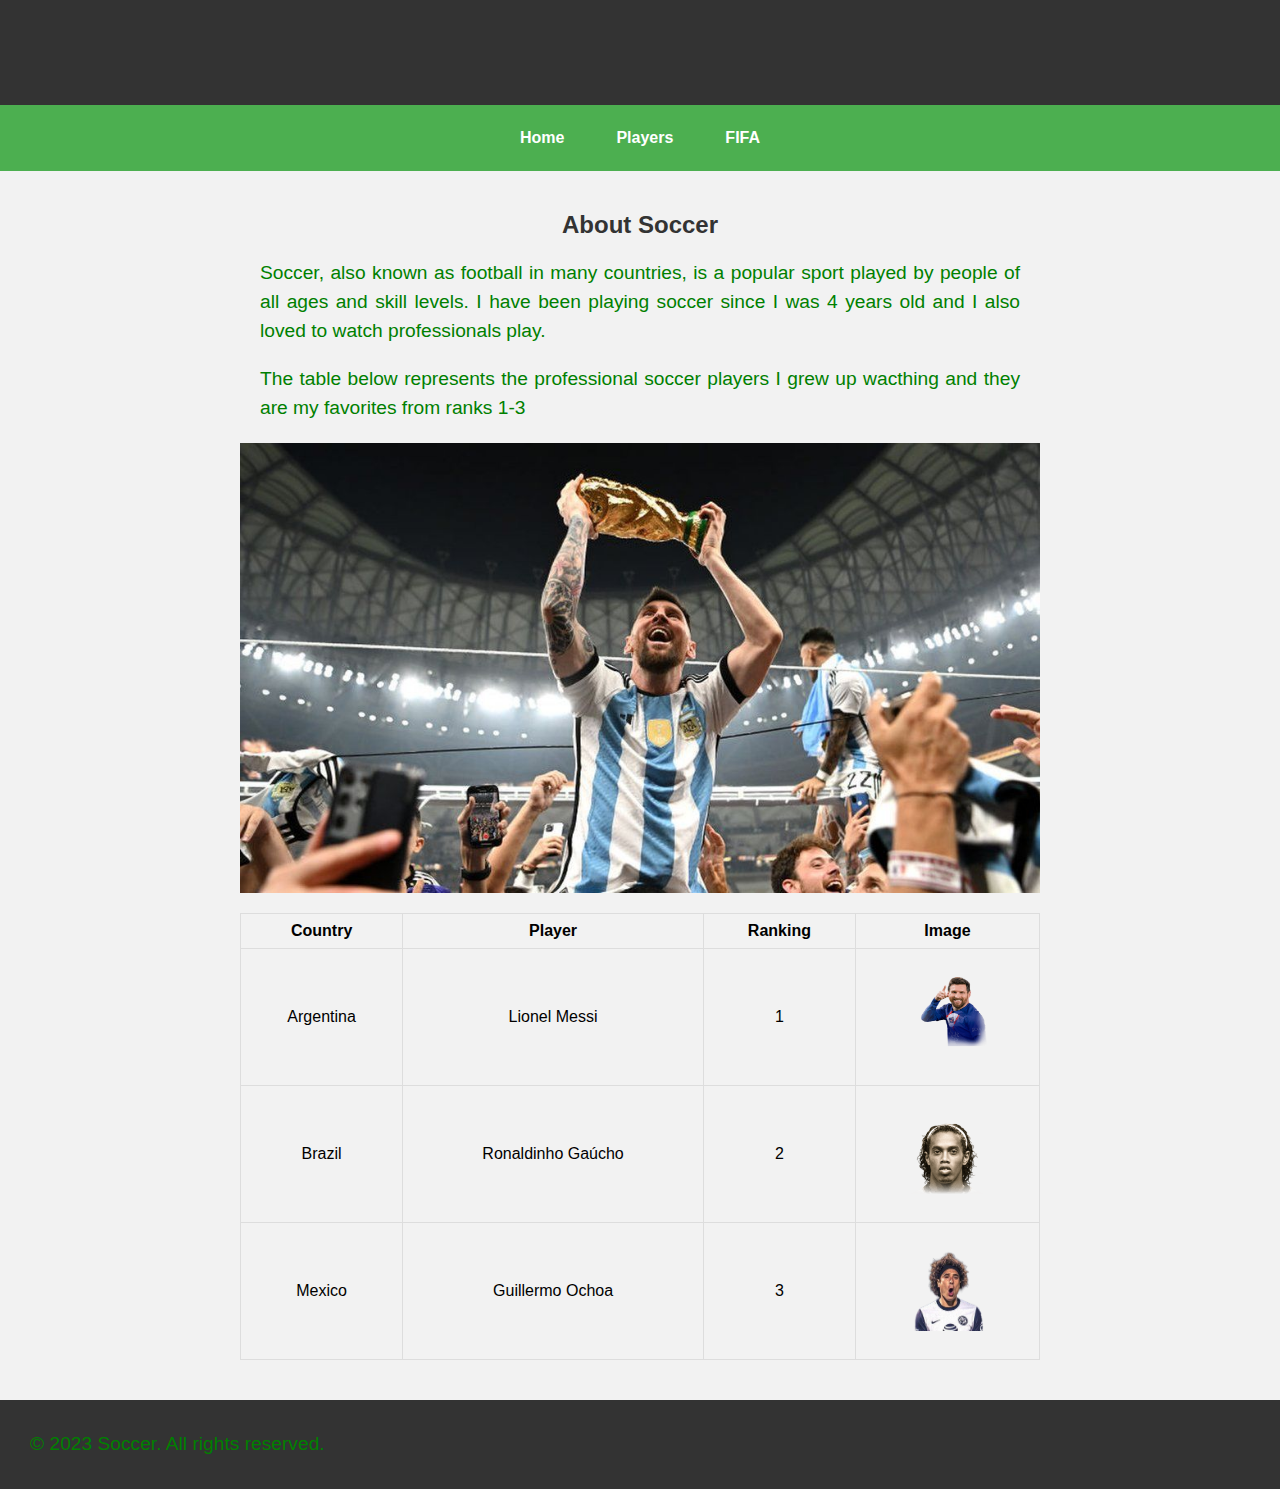
<file: index.html>
<!DOCTYPE html>
<html lang="en">
<head>
	<meta charset="UTF-8">
	<title>Soccer Page</title>
	<link rel="stylesheet" href="styles.css">

</head>
<body>
	<header>
		<!-- Requirement-1.F -->
		<h1>Soccer Page</h1>
	</header>
	<!-- Requirement-1.D -->
	<nav>
		<!-- Requirement-1.J -->
		<a href="index.html">Home</a>
		<a href="players.html">Players</a>
		<!-- Requirement-1.I -->
		<a href="https://www.fifa.com/">FIFA</a>
	</nav>
	<!-- Requirement-1.E -->
	<section>
		<h2>About Soccer</h2>
		<!-- Requirement-1.G -->
		<p>Soccer, also known as football in many countries, is a popular sport played by people of all ages and skill levels. I have been playing soccer since I was 4 years old and I also loved to watch professionals play.</p>
		<p>The table below represents the professional soccer players I grew up wacthing and they are my favorites from ranks 1-3</p>
		<figure>
			<img src="messi_world.jpeg" alt="Soccer Ball">
		</figure>
		<!-- Requirement-1.O -->
		<table>
			<tr>
				<th>Country</th>
				<th>Player</th>
				<th>Ranking</th>
				<th>Image</th>
			</tr>
			<tr>
				<td>Argentina</td>
				<td>Lionel Messi</td>
				<td>1</td>
				<td> <img src="Messi.png" alt="Messi" style="width: 80px; height: 80px;"> </td>
			</tr>
			<tr>
				<td>Brazil</td>
				<td>Ronaldinho Gaúcho</td>
				<td>2</td>
				<td> <img src="Ronaldihno.png" alt="Ronaldihno" style="width: 80px; height: 80px;"></td>
			</tr>
			<tr>
				<td>Mexico</td>
				<td>Guillermo Ochoa</td>
				<td>3</td>
				<td> <img src='Memo.png' alt="Memo Ochoa" style="width: 80px; height: 80px;"> </td>
			</tr>
		</table>
	</section>
	<!-- Requirement-1.C -->
<footer>
	<p>&copy; 2023 Soccer. All rights reserved.</p>
  </footer>
</body>

</html>
</file>
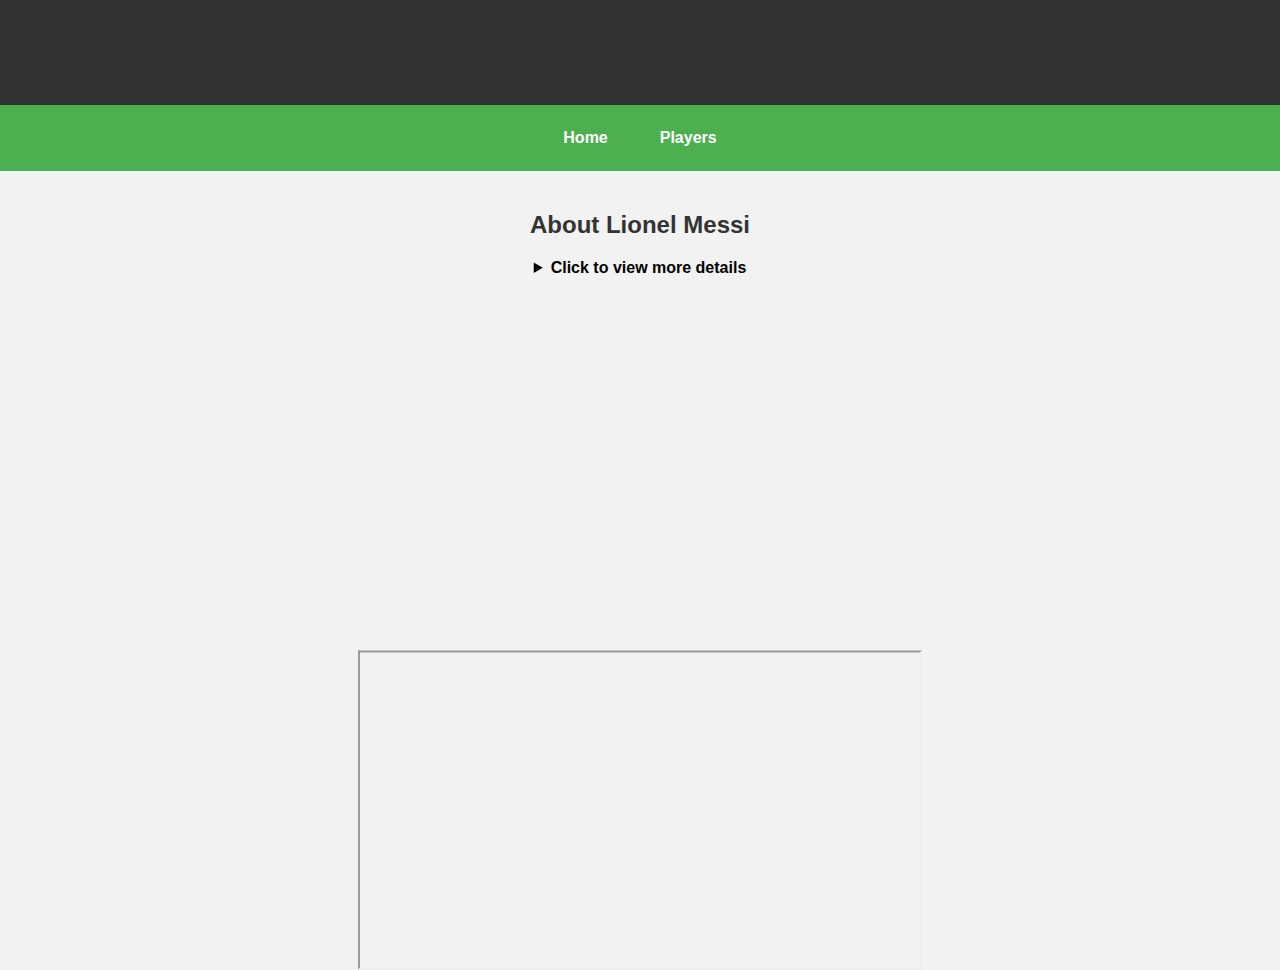
<file: messi 3.04.05 PM.html>
<!DOCTYPE html>
<html lang="en">
<head>
	<meta charset="UTF-8">
	<!-- Requirement-1.A -->
	<title>Lionel Messi</title>
	<link rel="stylesheet" href="styles.css">

</head>
<body>
	<!-- Requirement-1.B -->
	<header>
		<h1>Lionel Messi</h1>
	</header>

	<nav>
		<a href="index.html">Home</a>
        <a href="players.html">Players</a>
	</nav>

	<section>
		<h2>About Lionel Messi</h2>
		<!-- Requirement-1.P -->
		<details>
			<!-- Requirement-1.Q -->
			<summary>Click to view more details</summary>
		<p>Lionel Andres Messi (born June 24, 1987), commonly known as Messi, is an Argentine professional footballer. He is widely considered one of the greatest football players of all time and has won numerous awards throughout his career.</p>
		<table>
			<tr>
				<th>Nickname</th>
				<td>Messi</td>
			</tr>
			<tr>
				<th>Full Name</th>
				<td>Lionel Andres Messi</td>
			</tr>
			<tr>
				<th>Birthdate</th>
				<td>June 24, 1987</td>
			</tr>
			<tr>
				<th>Place of Birth</th>
				<td>Rosario, Argentina</td>
			</tr>
			<tr>
				<th>Height</th>
				<td>1.70 m (5 ft 7 in)</td>
			</tr>
			<tr>
				<th>Position</th>
				<td>Forward</td>
			</tr>
		</table>
	</details>
	</section>
	
	<iframe  width="560" height="315" id = "Messi" src="https://www.youtube.com/embed/kne4nXTBzWs" title="YouTube video player" allow="accelerometer; autoplay; clipboard-write; encrypted-media; gyroscope; picture-in-picture; web-share" allowfullscreen></iframe>
</body>

</html>
</file>
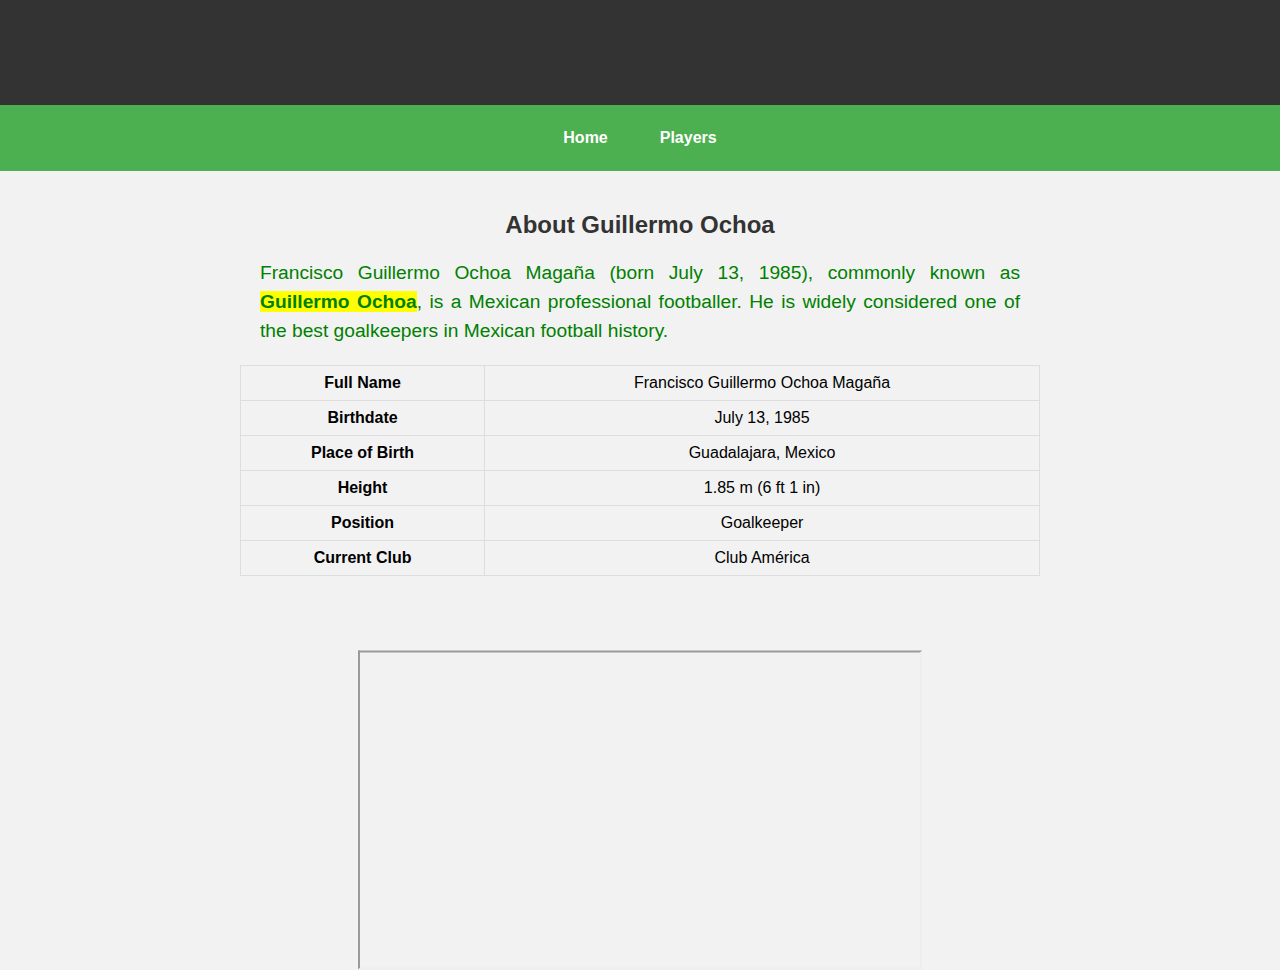
<file: ochoa 3.04.05 PM.html>
<!DOCTYPE html>
<html lang="en">
<head>
	<meta charset="UTF-8">
	<title>Memo Ochoa</title>
	<link rel="stylesheet" href="styles.css">

</head>
<body>
	<header>
		<h1>Guillermo Ochoa</h1>
	</header>

	<nav>
		<a href="index.html">Home</a>
        <a href="players.html">Players</a>
	</nav>

	<section>
		<h2>About Guillermo Ochoa</h2>
		<!-- Requirement-1.H -->
		<p>Francisco Guillermo Ochoa Magaña (born July 13, 1985), commonly known as <span class="highlight">Guillermo Ochoa</span>, is a Mexican professional footballer. He is widely considered one of the best goalkeepers in Mexican football history.</p>
		<table>
			<tr>
				<th>Full Name</th>
				<td>Francisco Guillermo Ochoa Magaña</td>
			</tr>
			<tr>
				<th>Birthdate</th>
				<td>July 13, 1985</td>
			</tr>
			<tr>
				<th>Place of Birth</th>
				<td>Guadalajara, Mexico</td>
			</tr>
			<tr>
				<th>Height</th>
				<td>1.85 m (6 ft 1 in)</td>
			</tr>
			<tr>
				<th>Position</th>
				<td>Goalkeeper</td>
			</tr>
			<tr>
				<th>Current Club</th>
				<td>Club América</td>
			</tr>
		</table>
	</section>
	
	
	<iframe width="560" height="315" id = "Ochoa" src="https://www.youtube.com/embed/cxiQEUuojPE" title="YouTube video player"  allow="accelerometer; autoplay; clipboard-write; encrypted-media; gyroscope; picture-in-picture; web-share" allowfullscreen></iframe>
</body>

</html>
</file>
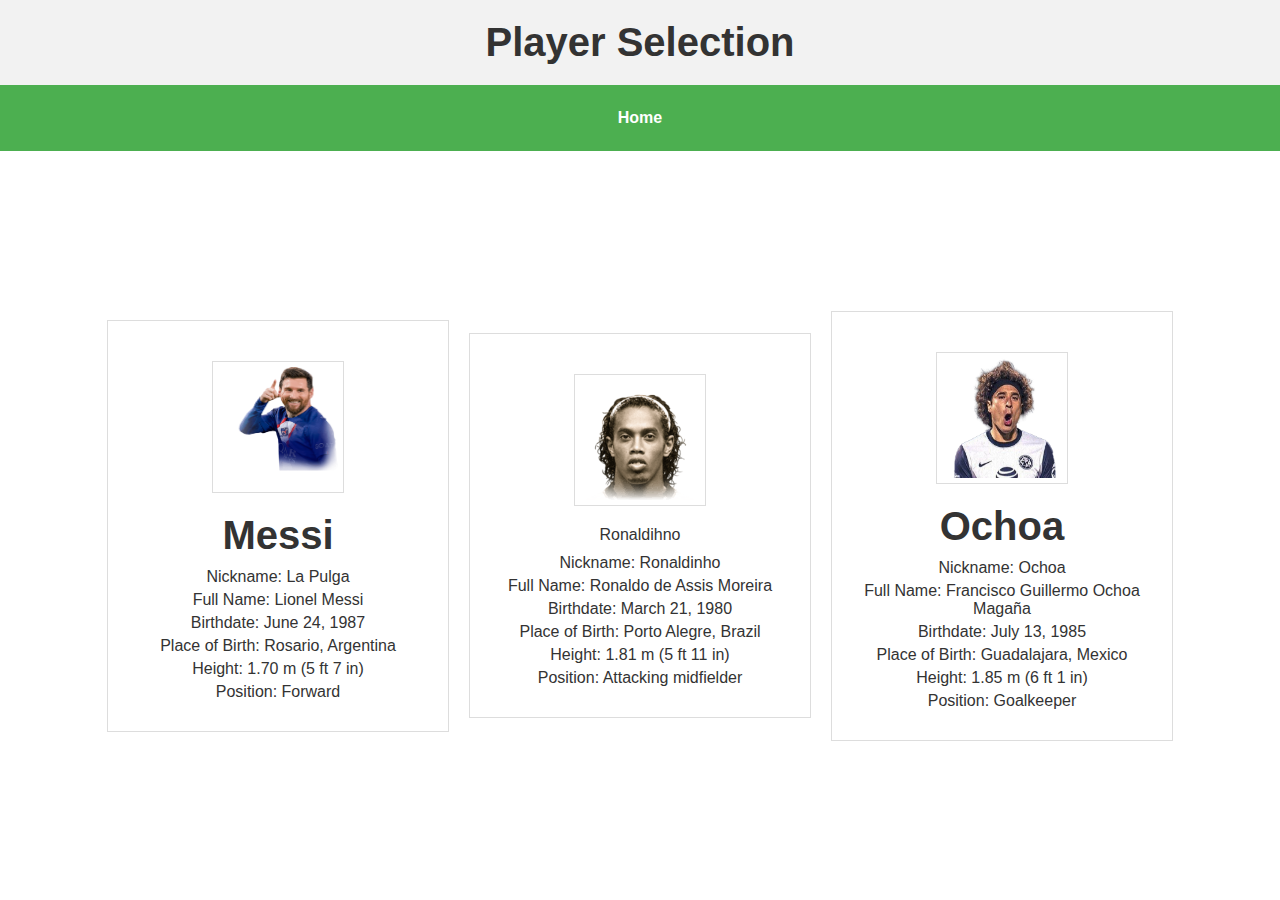
<file: players 3.04.05 PM.html>
<!DOCTYPE html>
<html lang="en">
<head>
	<meta charset="UTF-8">
	<title>Picture Selection</title>
	<link rel="stylesheet" href="styles.css">


</head>
<body>
	<h1>Player Selection</h1>

	<nav>
		<a href="index.html">Home</a>
        
	</nav>
	<div class="container">
		<div class="item">
			<a href="messi.html">
				<img src="Messi.png" alt="messi" style="width: 120px; height: 120px;">
				<h1>Messi</h1>
				<!-- Requirement-1.K -->
				<ul>
					<li>Nickname: La Pulga</li>
					<li>Full Name: Lionel Messi</li>
					<li>Birthdate: June 24, 1987</li>
					<li>Place of Birth: Rosario, Argentina</li>
					<li>Height: 1.70 m (5 ft 7 in)</li>
					<li>Position: Forward</li>
				</ul>
			</a>
		</div>
		
		<div class="item">
			<a href="ronaldihno.html">
				<!-- Requirement-1.L -->
				<figure>
					<!-- Requirement-1.N -->
					<img src="Ronaldihno.png" alt="ronaldihno" style="width: 120px; height: 120px;">
					<!-- Requirement-1.M-->
					<figcaption>Ronaldihno</figcaption>
				</figure>
			
				<ul>
					<li>Nickname: Ronaldinho</li>
					<li>Full Name: Ronaldo de Assis Moreira</li>
					<li>Birthdate: March 21, 1980</li>
					<li>Place of Birth: Porto Alegre, Brazil</li>
					<li>Height: 1.81 m (5 ft 11 in)</li>
					<li>Position: Attacking midfielder</li>
				</ul>
			</a>
		</div>
		
		<div class="item">
			<a href="ochoa.html">
				<img src="Memo.png" alt="ochoa" style="width: 120px; height: 120px;">
				<h1>Ochoa</h1>
				<ul>
					<li>Nickname: Ochoa</li>
					<li>Full Name: Francisco Guillermo Ochoa Magaña</li>
					<li>Birthdate: July 13, 1985</li>
					<li>Place of Birth: Guadalajara, Mexico</li>
					<li>Height: 1.85 m (6 ft 1 in)</li>
					<li>Position: Goalkeeper</li>
				</ul>
			</a>
		</div>
		
	</div>
	
</body>
</html>
</file>
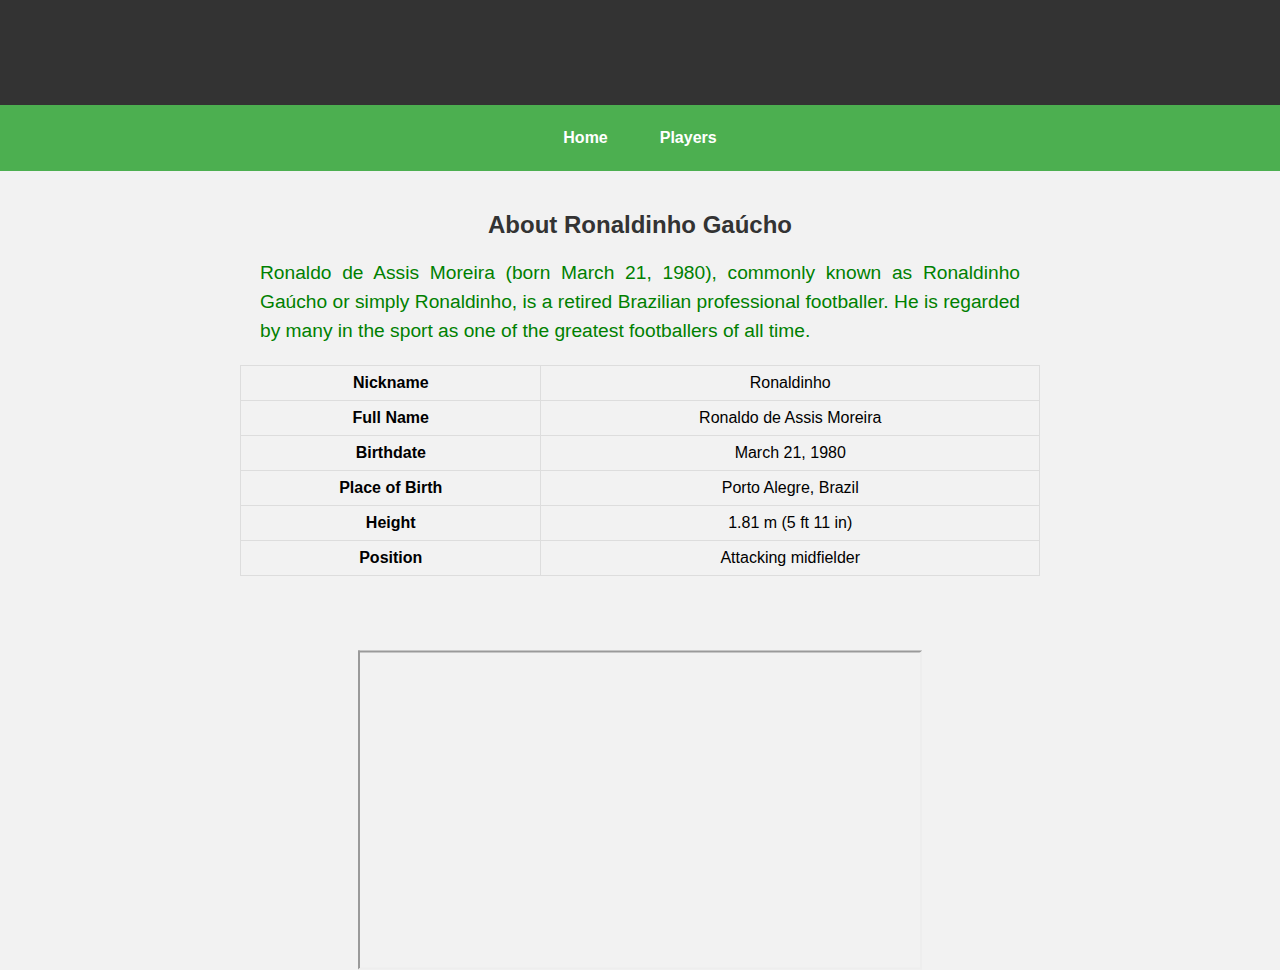
<file: ronaldihno 3.04.05 PM.html>
<!DOCTYPE html>
<html lang="en">
<head>
	<meta charset="UTF-8">
	<title>Ronaldinho Gaúcho</title>
	<link rel="stylesheet" href="styles.css">

</head>
<body>
	<header>
		<h1>Ronaldinho Gaúcho</h1>
	</header>

	<nav>
		<a href="index.html">Home</a>
        <a href="players.html">Players</a>
	</nav>

	<section>
		<h2>About Ronaldinho Gaúcho</h2>
		<p>Ronaldo de Assis Moreira (born March 21, 1980), commonly known as Ronaldinho Gaúcho or simply Ronaldinho, is a retired Brazilian professional footballer. He is regarded by many in the sport as one of the greatest footballers of all time.</p>
		
		<table>
			<tr>
				<th>Nickname</th>
				<td>Ronaldinho</td>
			</tr>
			<tr>
				<th>Full Name</th>
				<td>Ronaldo de Assis Moreira</td>
			</tr>
			<tr>
				<th>Birthdate</th>
				<td>March 21, 1980</td>
			</tr>
			<tr>
				<th>Place of Birth</th>
				<td>Porto Alegre, Brazil</td>
			</tr>
			<tr>
				<th>Height</th>
				<td>1.81 m (5 ft 11 in)</td>
			</tr>
			<tr>
				<th>Position</th>
				<td>Attacking midfielder</td>
			</tr>
		
        </table>
	</section>
        <iframe width="560" height="315" id = "Ronaldihno" src="https://www.youtube.com/embed/pynDvIsLoU0?start=3" title="YouTube video player"  allow="accelerometer; autoplay; clipboard-write; encrypted-media; gyroscope; picture-in-picture; web-share" allowfullscreen></iframe>
	
	</body>

</html>
</file>
<file: styles.css>
/* Styles for index.html */
/* Body */

body {
	background-color: #f2f2f2; /* Color */
	font-family: Arial, sans-serif; /* Fonts */
	font-size: 16px; /* Requirement-2.1 */
	margin: 0; /* Spacing */
  }

p { /* Requirement-2.A */
color: green;
font-size: 1.2em;
}
/* Header and Footer */
header, footer {
background-color: #333; /* Requirement-2.4 */
color: #fff; /* Requirement-2.3 */
padding: 10px; /* Spacing */
text-align: center; /* Requirement-2.2 */
z-index: 10; /* Requirement-2.17 */
}

/* Navigation */
nav {
background-color: #4CAF50; /* Background */
overflow: hidden; /* Requirement-2.14 */
float: left; /* Requirement-2.11 */
}

nav a {
color: #fff; /* Color */
display: block;
float: left; /* Requirement-2.10 */ 
font-size: 16px; /* Fonts */
padding: 14px 16px; /* Spacing */
text-decoration: none; /* Text */
}

nav a:hover {
background-color: #ddd; /* Background */
color: black; /* Color */
}

/* Headings */
h1, h2 {
color: #333; /* Color */
text-align: center; /* Text */
}

/* Paragraphs */
p {
line-height: 1.5; /* Text */
margin: 20px; /* Spacing */
text-align: justify; /* Text */
}

/* Figures and Images */
figure {
margin: 0; /* Spacing */
padding: 0; /* Spacing */
}

img {
display: block; /* Requirement-2.12 */
margin: 20px auto; /* Spacing */
max-width: 100%; /* Sizing */
}

/* Tables */
table {
border-collapse: collapse; /* Borders */
margin: 20px auto; /* Spacing */
width: 100%; /* Sizing */
}

th, td {
border: 1px solid #ddd; /* Requirement-2.5 */
padding: 8px; /* Spacing */
text-align: center; /* Text */
}

tr:nth-child(even) { /* Requirement-2.B */
background-color: #f2f2f2; /* Background */
}

tr:nth-child(even) {
background-color: #f2f2f2; /* Background */
}

/* Details and Summary */
details {  /* Requirement-2.G */
margin: 20px; /* Requirement-2.6 */
}

summary {  /* Requirement-2.H */
font-weight: bold; /* Fonts */
}

/* Additional styles for all HTML files */
/* Section */
section {
max-width: 800px; /* Requirement-2.7 */
margin: 0 auto; /* Spacing */
padding: 20px; /* Spacing */
}

/* Images with IDs */
#Messi, #Ronaldihno, #Ochoa { /* Requirement-2.D */
position: absolute; /* Requirement-2.9 */ 
top: 90%; /* Sizing */
left: 50%; /* Sizing */
transform: translate(-50%, -50%); /* Position */
}

/* Highlighted Text */
.highlight {
background-color: yellow; /* Background */
font-weight: bold; /* Fonts */
}

/* Body */
body {
margin: 0; /* Spacing */
display: flex;
flex-direction: column;
min-height: 100vh; /* Sizing */
}

/* Styles for players.html */
/* Container */
.container {
background-color: #fff; /* Background */
padding: 20px; /* Spacing */
display: flex;
flex-wrap: wrap;
gap: 20px; /* Spacing */
justify-content: center; /* Requirement-2.15 */
align-items: center; /* Position */
flex: 1;

}

.item { /* Requirement-2.C */
display: flex;
flex-direction: column;
align-items: center;
text-align: center;
background-color: #fff;
border: 1px solid #ddd;
padding: 20px;
max-width: 300px;
flex: 1;
}

.item a {
text-decoration: none;
color: #333;
}

.item a:hover { /* Requirement-2.E */
color: #4CAF50;
}

.item img {
border: 1px solid #ddd;
padding: 5px;
max-width: 100%;
}

.item h1 {
margin: 10px 0;
font-weight: bold;
}

.item ul {
list-style: none; /* Requirement-2.8 */
margin: 10px 0;
padding: 0;
}

.item li {
margin-bottom: 5px;
}

.item:hover {
background-color: #f2f2f2;
}

/* Styles for header and nav */

h1 {
text-align: center;
margin: 20px;
font-size: 2.5rem;
font-weight: bold;
}

nav {
display: flex;
justify-content: center;
align-items: center;
background-color: #4CAF50;
color: #fff;
padding: 10px
}

nav a {
color: #fff;
margin: 0 10px;
font-weight: bold;
}

nav a:hover {
text-decoration: underline;
}

.clear {
	clear: both; /* Requirement-2.13 */
}
.hidden {
	visibility: hidden;
  }
  
  .visible {
	visibility: visible; /* Requirement-2.16 */
  }
  
  .invisible {
	visibility: hidden;
	display: none;
  }
.container p {  /* Requirement-2.F */
color: blue;
}
</file>
